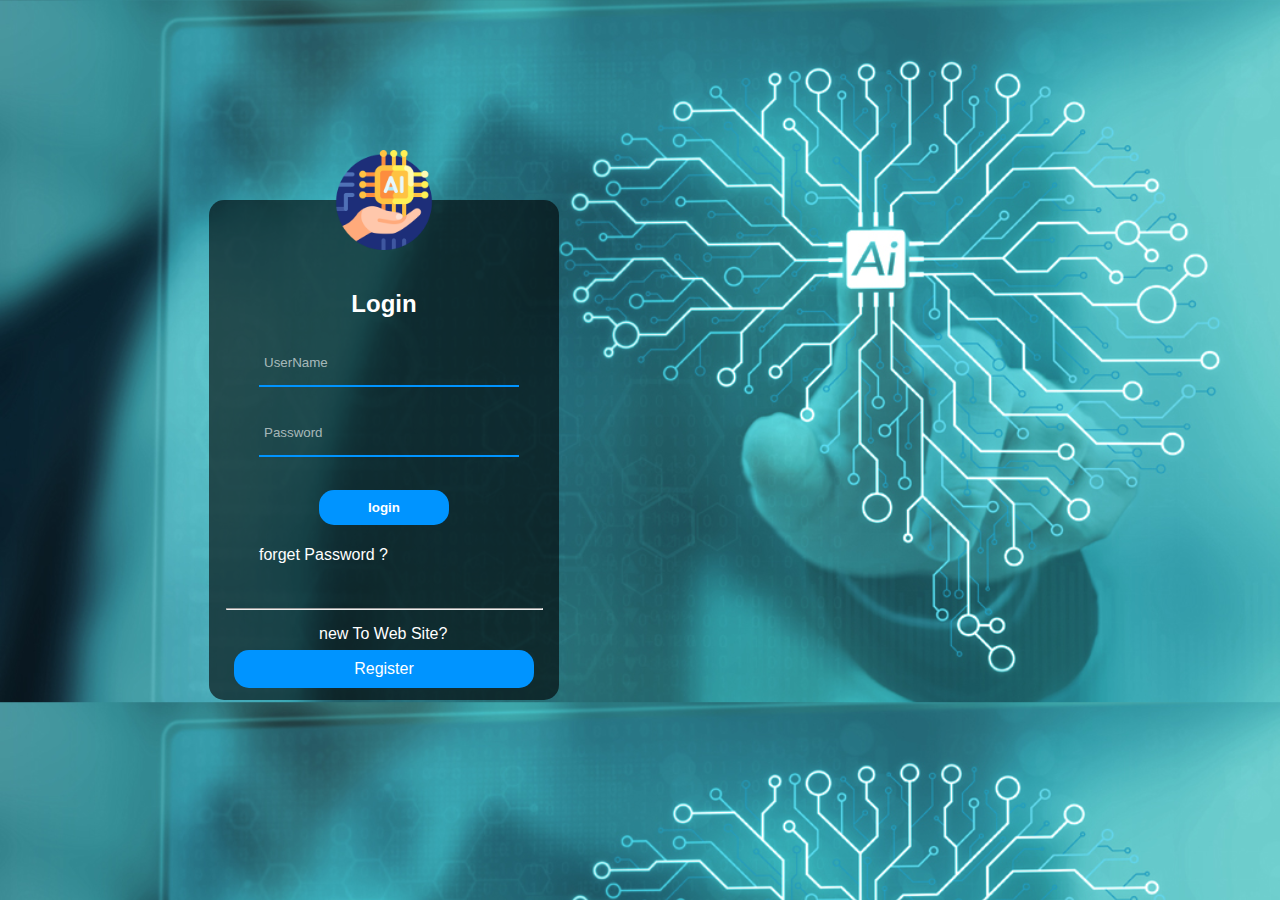
<file: login.html>
<!DOCTYPE html>
<html lang="en">
<head>
    <meta charset="UTF-8">
    <meta name="viewport" content="width=device-width, initial-scale=1.0">
    <link rel="stylesheet" href="login.css">
    <link rel="shortcut icon" href="images/artificial-intelligence (1).png">
    <title>Log in</title>
</head>
<body>
    <form action="index.htm">
        <img src="images/artificial-intelligence (1).png" width="100" alt="User">
        <h2>login</h2>
        <input type="text" placeholder="UserName" required>
        <input type="password" placeholder="Password" required>
        <button class="btn1">login</button>
        <p>forget password ?</p> <hr>
        <a class="btn2" href="SignUp.html" target="_blank">Register</a>
        <span>new to web site?</span>
    </form>
</body>
</html>
</file>
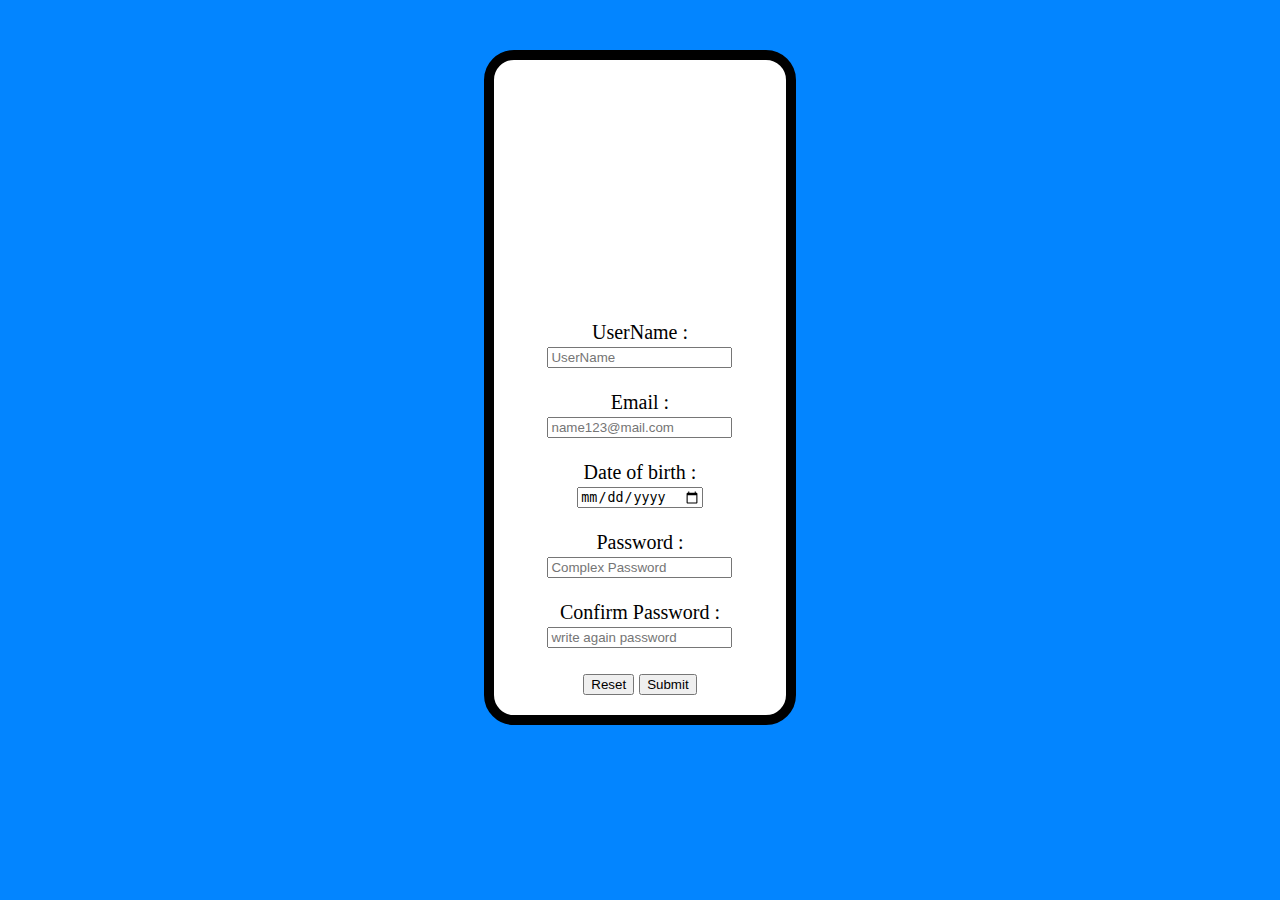
<file: SignUp.html>
<!DOCTYPE html>
<html>
    <head>
        <meta charset="UTF-8" />
        <title>Sign Up</title>
        <link rel="stylesheet" href="SignUp.css">
        <link rel="shortcut icon" href="images/signup.png">
    </head>
    <body>
        <form action="" method="get">
        <h1>Sign up for the Website</h1>
            <div>
                <label>UserName :</label> <br>
                <input type="text" placeholder="UserName" required name="User">
            </div>
            <br>
            <div>
                <label>Email :</label> <br>
                <input type="email" placeholder="name123@mail.com" required name="Mail">
            </div>
            <br>
            <div>
                <label>Date of birth :</label><br>
                <input type="date" name="Date">
            </div>
            <br>
            <div>
                <label>Password :</label> <br>
                <input type="password" placeholder="Complex Password" required name="Pass">
            </div>
            <br>
            <div>
                <label>Confirm Password :</label><br>
                <input type="password" placeholder="write again password" required name="ConfirmPass">
            </div>
            <br>
            <input type="reset">
            <input type="submit">
        </form>
    </body>
</html>
</file>
<file: login.css>
body{
    padding: 0;
    margin: 0;
    font-family: sans-serif;
    background: url(images/Machine_Intelligence.jpg);
    background-size: cover;
    text-transform: capitalize;
}
form{
    position: absolute;
    top: 50%;
    left: 30%;
    transform: translate(-50%, -50%);
    width: 350px;
    height: 500px;
    background: rgba(0, 0, 0, 0.61);
    border-radius: 15px;
    box-sizing: border-box;
}
img[alt="User"]{
    position: absolute;
    top: -50px;
    left: 125px;
}
h2{
    color: white;
    text-align: center;
    margin-top: 90px;
}
input{
    position: absolute;
    outline: none;
    border: none;
    width: 250px;
    height: 35px;
    border-bottom: 2px solid #0094ff;
    background: none;
    padding: 5px;
    color: white;
}
input:hover{
    border-bottom: 2px solid rgb(14, 212, 149);
}
input[type="text"]{
    top: 140px;
    left: 50px;
}
input[type="password"]{
    top: 210px;
    left: 50px;
}
::placeholder{
    color: #ffffff9e;
}
.btn1{
    position: absolute;
    top: 290px;
    left: 110px;
    width: 130px;
    height: 35px;
    font-weight: bold;
    background: #0094ff;
    color: white;
    outline: none;
    border: none;
    border-radius: 15px;
}
.btn1:hover{
    background-color: white;
    color: #0077ff;
    cursor: pointer;
}
.btn2{
    position: absolute;
    top: 450px;
    left: 25px;
    background-color: #0094ff;
    color: white;
    padding: 10px;
    width: 80%;
    text-align: center;
    border-radius: 15px;
    text-decoration: none;
}
.btn2:hover{
    background-color: white;
    color: #0077ff;
    cursor: pointer;
}
p{
    position: absolute;
    top: 330px;
    left: 50px;
    color: white;
    cursor: pointer;
}
p:hover{
    color: #0094ff;
}
span{
    position: absolute;
    top: 425px;
    left: 110px;
    color: white;
}
hr{
    position: relative;
    top: 270px;
    width: 90%;
}
</file>
<file: SignUp.css>
html{
    background-color: rgb(3, 133, 255);
}

h1{
    color: white;
    text-transform: capitalize;
    text-align: center;
    font-size: 50px;
}

form{
    font-size: 20px;
    background-color: white;
    width: 20%;
    margin: 50px auto;
    padding: 20px;
    text-align: center;
    border: 10px solid black;
    border-radius: 30px;
}
</file>
